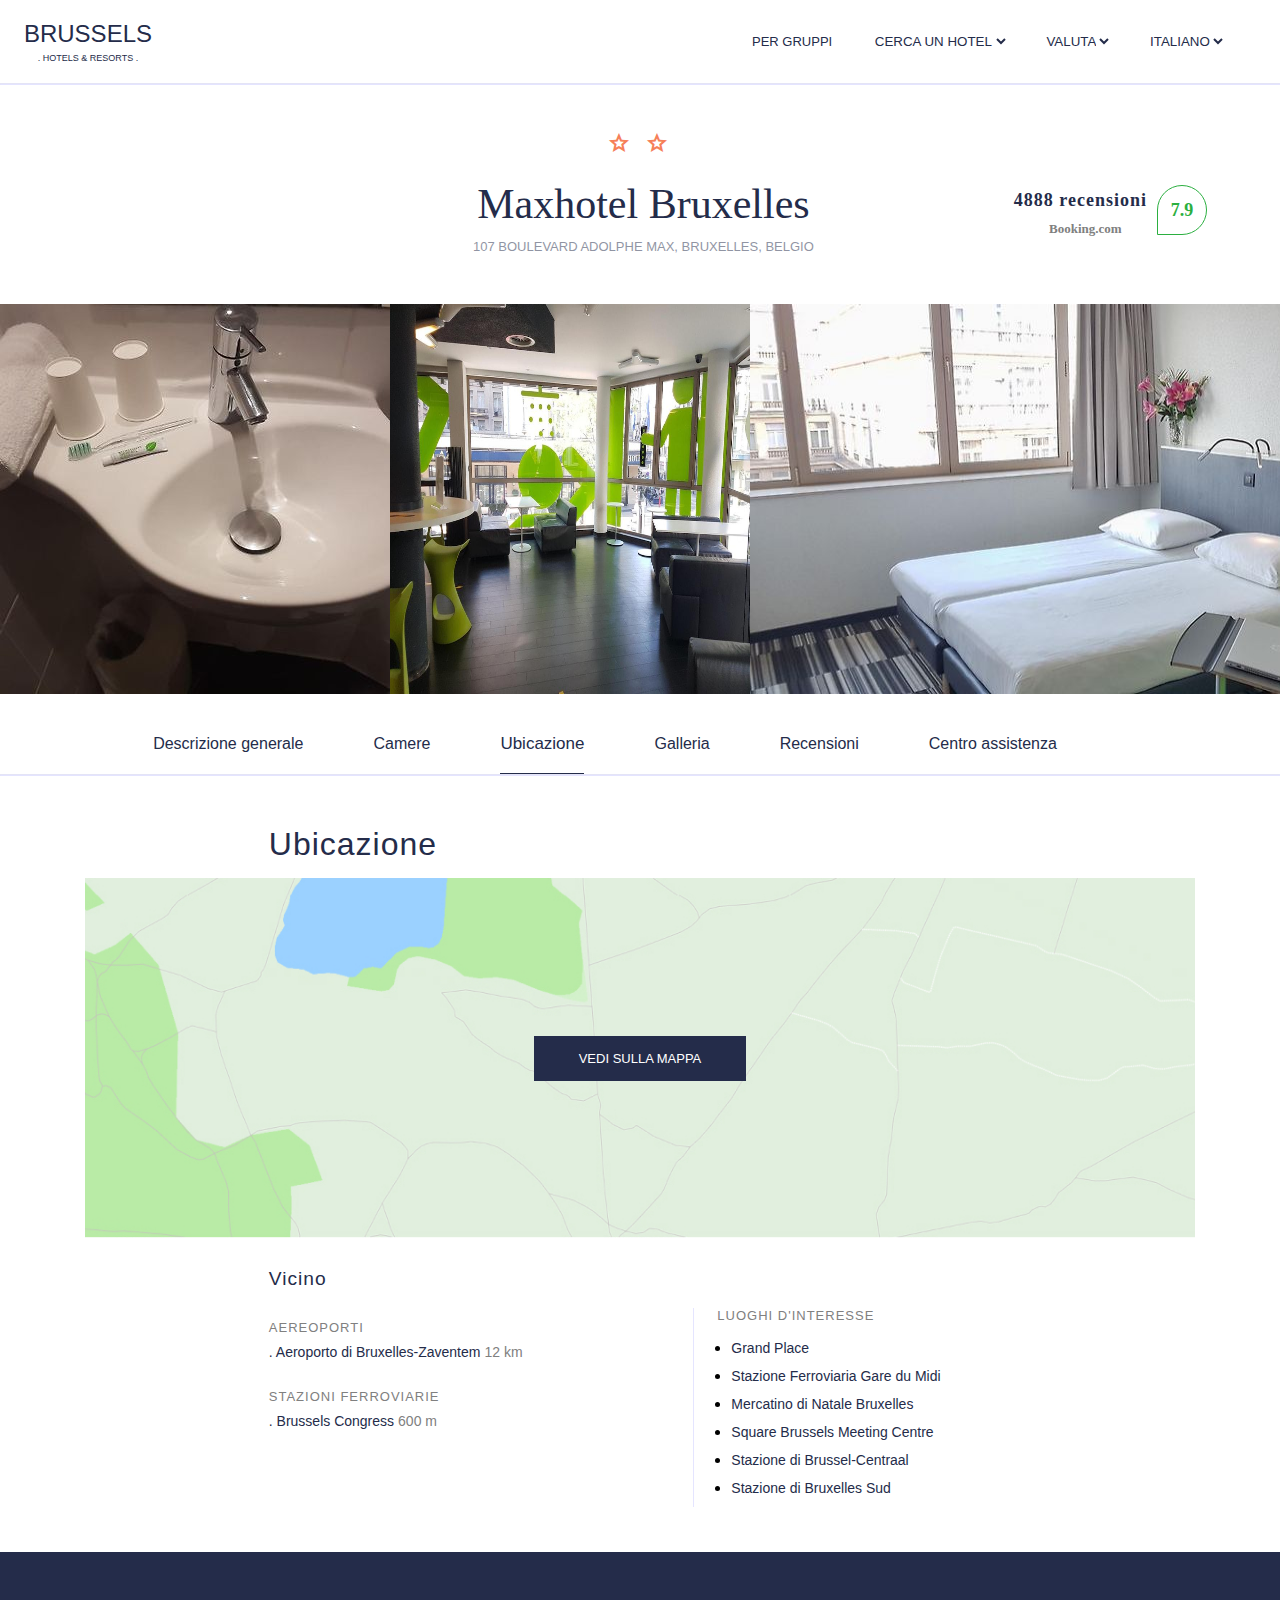
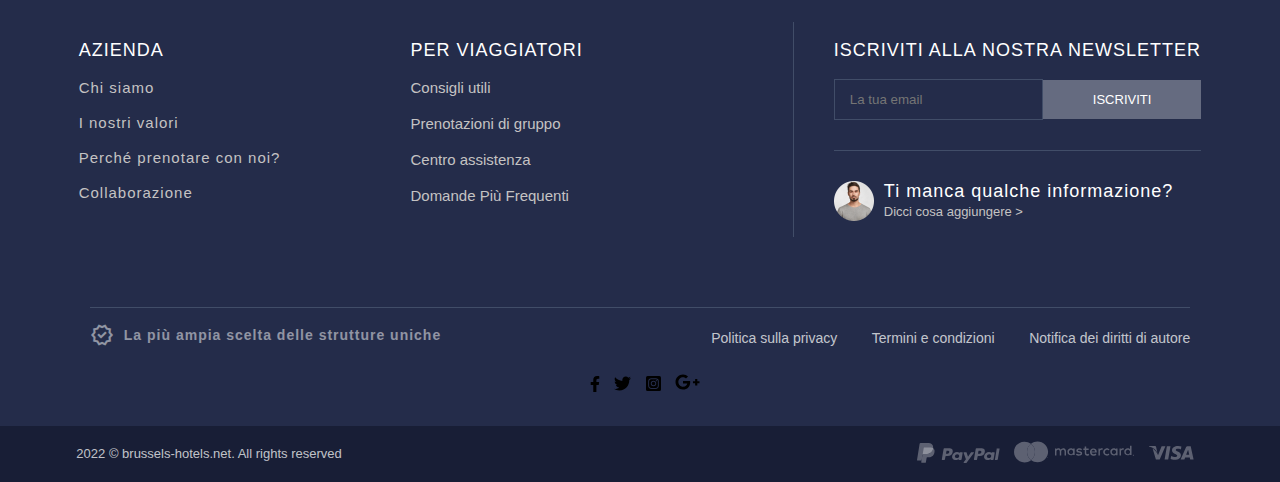
<file: html_css/hotel/index.html>
<!DOCTYPE html>
<html lang="en">
<head>
    <meta charset="UTF-8">
    <meta http-equiv="X-UA-Compatible" content="IE=edge">
    <meta name="viewport" content="width=device-width, initial-scale=1.0">
    <link rel="stylesheet" href="style.css">
    <link rel="preconnect" href="https://fonts.googleapis.com"> 
    <link rel="stylesheet" href="https://fonts.googleapis.com/css2?family=Material+Symbols+Outlined:opsz,wght,FILL,GRAD@20..48,100..700,0..1,-50..200" />
    <link rel="stylesheet" href="https://fonts.googleapis.com/css2?family=Material+Symbols+Outlined:opsz,wght,FILL,GRAD@20..48,100..700,0..1,-50..200" />
    <body>
        <header>
            <div class="logo">
                <span class="title">BRUSSELS</span>
                <span class="subtitle">. HOTELS & RESORTS .</span>
            </div>
            <nav>
                <ul>
                    <li><span style="margin-right: 35px;">PER GRUPPI</span></li>

                    <li>
                        <select name="select1" class="select1">
                            <option value="CERCA UN HOTEL">CERCA UN HOTEL</option>
                            <option value="Hotel a 5 stelle">Hotel a 5 stelle</option>
                            <option value="Hotel a 4 stelle">Hotel a 4 stelle</option>
                            <option value="Hotel a 3 stelle">Hotel a 3 stelle</option>
                        </select>
                    </li>

                    <li>
                        <select name="select2" class="select1">
                            <option value="VALUTA">VALUTA</option>
                            <option value="USD">USD</option>
                            <option value="EUR">EUR</option>
                            <option value="GBP">GBP</option>
                        </select>
                    </li>

                    <li>
                        <select name="select3" class="select1">
                            <option value="ITALIANO">ITALIANO</option>
                            <option value="ENGLISH">ENGLISH</option>
                            <option value="FRENCH">FRENCH</option>
                            <option value="GERMAN">GERMAN</option>
                        </select>
                    </li>
                </ul>
            </nav>
        </header>

    <hr>

    <div class="logo2_rece">
        <div class="logo2">
            <div class="stars">
                <span class="material-symbols-outlined">star</span>
                <span class="material-symbols-outlined">star</span>
            </div>
            
            <span class="hotelTitle">Maxhotel Bruxelles</span>
            <span class="hotelSubtitle"> 107 Boulevard Adolphe Max, Bruxelles, Belgio</span>
        </div>

        <div class="rece">
            <div class="receText">
                <p>4888 recensioni</p>
                <span>Booking.com</span>
            </div>
            <div class="score">
                <span>7.9</span>
            </div>
        </div>
    </div>

    <div class="images">
        <img src="./img/lavandino.jpg">
        <img src="./img/mensa.JPEG" height="390px" width="360px">
        <img src="./img/stanza.jpg">
        
        <div class="img">
            <img src="./img/reception.jpg">
            <img src="./img/lavandinoPiccolo.jpg">
        </div>
    </div>
    
    <ul class="listaMenu">
        <li>Descrizione generale</li>
        <li>Camere</li>
        <li class="sign">Ubicazione</li>
        <li>Galleria</li>
        <li>Recensioni</li>
        <li>Centro assistenza</li>
    </ul>
    <hr>

    <div class="tabUbica">
        <div class="divTitleTab">
            <p class="titleTab">Ubicazione</p>
        </div>
        <div class="imageMap">
            <img src="./img/map.jpg" width="1110px" height="360px">
            <button class="buttonMap">VEDI SULLA MAPPA</button>
        </div>

        <div class="divTab">
            <div class="div1">
                <p class="vicino">Vicino</p>

                <p style="margin-top: 30px;">AEREOPORTI</p>
                <span>. Aeroporto di Bruxelles-Zaventem</span>
                <span style="color:grey">12 km</span>

                <p style="margin-top: 28px;">STAZIONI FERROVIARIE</p>
                <span>. Brussels Congress</span>
                <span style="color:grey">600 m</span>
            </div>

            <div class="div2">
                <p>LUOGHI D'INTERESSE</p>

                <ul class="listaDiv2">
                    <li><a href="#">Grand Place</a></li>
                    <li><a href="#">Stazione Ferroviaria Gare du Midi</a></li>
                    <li><a href="#">Mercatino di Natale Bruxelles</a></li>
                    <li><a href="#">Square Brussels Meeting Centre</a></li>
                    <li><a href="#">Stazione di Brussel-Centraal</a></li>
                    <li><a href="#">Stazione di Bruxelles Sud</a></li>
                </ul>
            </div>
        </div>
    </div>

    <footer>
        <div class="divf">
            <div class="divf_1">
                <p>AZIENDA</p>
                <ul>
                    <li><a href="#">Chi siamo</a></li>
                    <li><a href="#">I nostri valori</a></li>
                    <li><a href="#">Perché prenotare con noi?</a></li>
                    <li><a href="#">Collaborazione</a></li>
                </ul>
            </div>

                <div class="divf_2">
                    <p>PER VIAGGIATORI</p>
                    <ul>
                        <li><a href="#">Consigli utili</a></li>
                        <li><a href="#">Prenotazioni di gruppo</a></li>
                        <li><a href="#">Centro assistenza</a></li>
                        <li><a href="#">Domande Più Frequenti</a></li>
                    </ul>
                </div>

            <div class="divf2">
                <div class="divf2_1">
                    <p>ISCRIVITI ALLA NOSTRA NEWSLETTER</p>
                    <input placeholder="La tua email"><button>ISCRIVITI</button>
                </div>
                <div class="divf2_2">
                    <img src="./img/avatar.png" height="40px" width="40px">
                    
                    <div class="divf2_2_1">
                        <p>Ti manca qualche informazione?</p>
                        <span>Dicci cosa aggiungere ></span>
                    </div>
                </div>
            </div>
        </div>
        <div class="divf3">
            <div class="divf3_1">
                <span class="material-symbols-outlined">
                    verified
                </span>
                <p>La più ampia scelta delle strutture uniche</p>
                <div class="divf3_2">
                    <span>Politica sulla privacy</span>
                    <span>Termini e condizioni</span>
                    <span style="margin-right: 0;">Notifica dei diritti di autore</span>
                </div>
            </div>
            
            <div class="icons">
                <svg width="10px" xmlns="http://www.w3.org/2000/svg" viewBox="0 0 320 512"><!--! Font Awesome Pro 6.2.0 by @fontawesome - https://fontawesome.com License - https://fontawesome.com/license (Commercial License) Copyright 2022 Fonticons, Inc. --><path d="M279.14 288l14.22-92.66h-88.91v-60.13c0-25.35 12.42-50.06 52.24-50.06h40.42V6.26S260.43 0 225.36 0c-73.22 0-121.08 44.38-121.08 124.72v70.62H22.89V288h81.39v224h100.17V288z"/></svg>
                <svg width="17px" xmlns="http://www.w3.org/2000/svg" viewBox="0 0 512 512"><!--! Font Awesome Pro 6.2.0 by @fontawesome - https://fontawesome.com License - https://fontawesome.com/license (Commercial License) Copyright 2022 Fonticons, Inc. --><path d="M459.37 151.716c.325 4.548.325 9.097.325 13.645 0 138.72-105.583 298.558-298.558 298.558-59.452 0-114.68-17.219-161.137-47.106 8.447.974 16.568 1.299 25.34 1.299 49.055 0 94.213-16.568 130.274-44.832-46.132-.975-84.792-31.188-98.112-72.772 6.498.974 12.995 1.624 19.818 1.624 9.421 0 18.843-1.3 27.614-3.573-48.081-9.747-84.143-51.98-84.143-102.985v-1.299c13.969 7.797 30.214 12.67 47.431 13.319-28.264-18.843-46.781-51.005-46.781-87.391 0-19.492 5.197-37.36 14.294-52.954 51.655 63.675 129.3 105.258 216.365 109.807-1.624-7.797-2.599-15.918-2.599-24.04 0-57.828 46.782-104.934 104.934-104.934 30.213 0 57.502 12.67 76.67 33.137 23.715-4.548 46.456-13.32 66.599-25.34-7.798 24.366-24.366 44.833-46.132 57.827 21.117-2.273 41.584-8.122 60.426-16.243-14.292 20.791-32.161 39.308-52.628 54.253z"/></svg>
                <svg width="15px" xmlns="http://www.w3.org/2000/svg" viewBox="0 0 448 512"><!--! Font Awesome Pro 6.2.0 by @fontawesome - https://fontawesome.com License - https://fontawesome.com/license (Commercial License) Copyright 2022 Fonticons, Inc. --><path d="M224,202.66A53.34,53.34,0,1,0,277.36,256,53.38,53.38,0,0,0,224,202.66Zm124.71-41a54,54,0,0,0-30.41-30.41c-21-8.29-71-6.43-94.3-6.43s-73.25-1.93-94.31,6.43a54,54,0,0,0-30.41,30.41c-8.28,21-6.43,71.05-6.43,94.33S91,329.26,99.32,350.33a54,54,0,0,0,30.41,30.41c21,8.29,71,6.43,94.31,6.43s73.24,1.93,94.3-6.43a54,54,0,0,0,30.41-30.41c8.35-21,6.43-71.05,6.43-94.33S357.1,182.74,348.75,161.67ZM224,338a82,82,0,1,1,82-82A81.9,81.9,0,0,1,224,338Zm85.38-148.3a19.14,19.14,0,1,1,19.13-19.14A19.1,19.1,0,0,1,309.42,189.74ZM400,32H48A48,48,0,0,0,0,80V432a48,48,0,0,0,48,48H400a48,48,0,0,0,48-48V80A48,48,0,0,0,400,32ZM382.88,322c-1.29,25.63-7.14,48.34-25.85,67s-41.4,24.63-67,25.85c-26.41,1.49-105.59,1.49-132,0-25.63-1.29-48.26-7.15-67-25.85s-24.63-41.42-25.85-67c-1.49-26.42-1.49-105.61,0-132,1.29-25.63,7.07-48.34,25.85-67s41.47-24.56,67-25.78c26.41-1.49,105.59-1.49,132,0,25.63,1.29,48.33,7.15,67,25.85s24.63,41.42,25.85,67.05C384.37,216.44,384.37,295.56,382.88,322Z"/></svg>
                <svg width="25px" xmlns="http://www.w3.org/2000/svg" viewBox="0 0 640 512"><!--! Font Awesome Pro 6.2.0 by @fontawesome - https://fontawesome.com License - https://fontawesome.com/license (Commercial License) Copyright 2022 Fonticons, Inc. --><path d="M386.061 228.496c1.834 9.692 3.143 19.384 3.143 31.956C389.204 370.205 315.599 448 204.8 448c-106.084 0-192-85.915-192-192s85.916-192 192-192c51.864 0 95.083 18.859 128.611 50.292l-52.126 50.03c-14.145-13.621-39.028-29.599-76.485-29.599-65.484 0-118.92 54.221-118.92 121.277 0 67.056 53.436 121.277 118.92 121.277 75.961 0 104.513-54.745 108.965-82.773H204.8v-66.009h181.261zm185.406 6.437V179.2h-56.001v55.733h-55.733v56.001h55.733v55.733h56.001v-55.733H627.2v-56.001h-55.733z"/></svg>
            </div>
        </div>

        <div class="divf4">
            <span>2022 © brussels-hotels.net. All rights reserved</span>
            <div class="divf4Icons">
                <img src="./img/paypal-img.svg">
                <img src="./img/mastercard-img.svg" width="120px">
                <img src="./img/visa-pay-img.svg" width="45px">
            </div>
        </div>

    </footer>
</body>
</html>
</file>
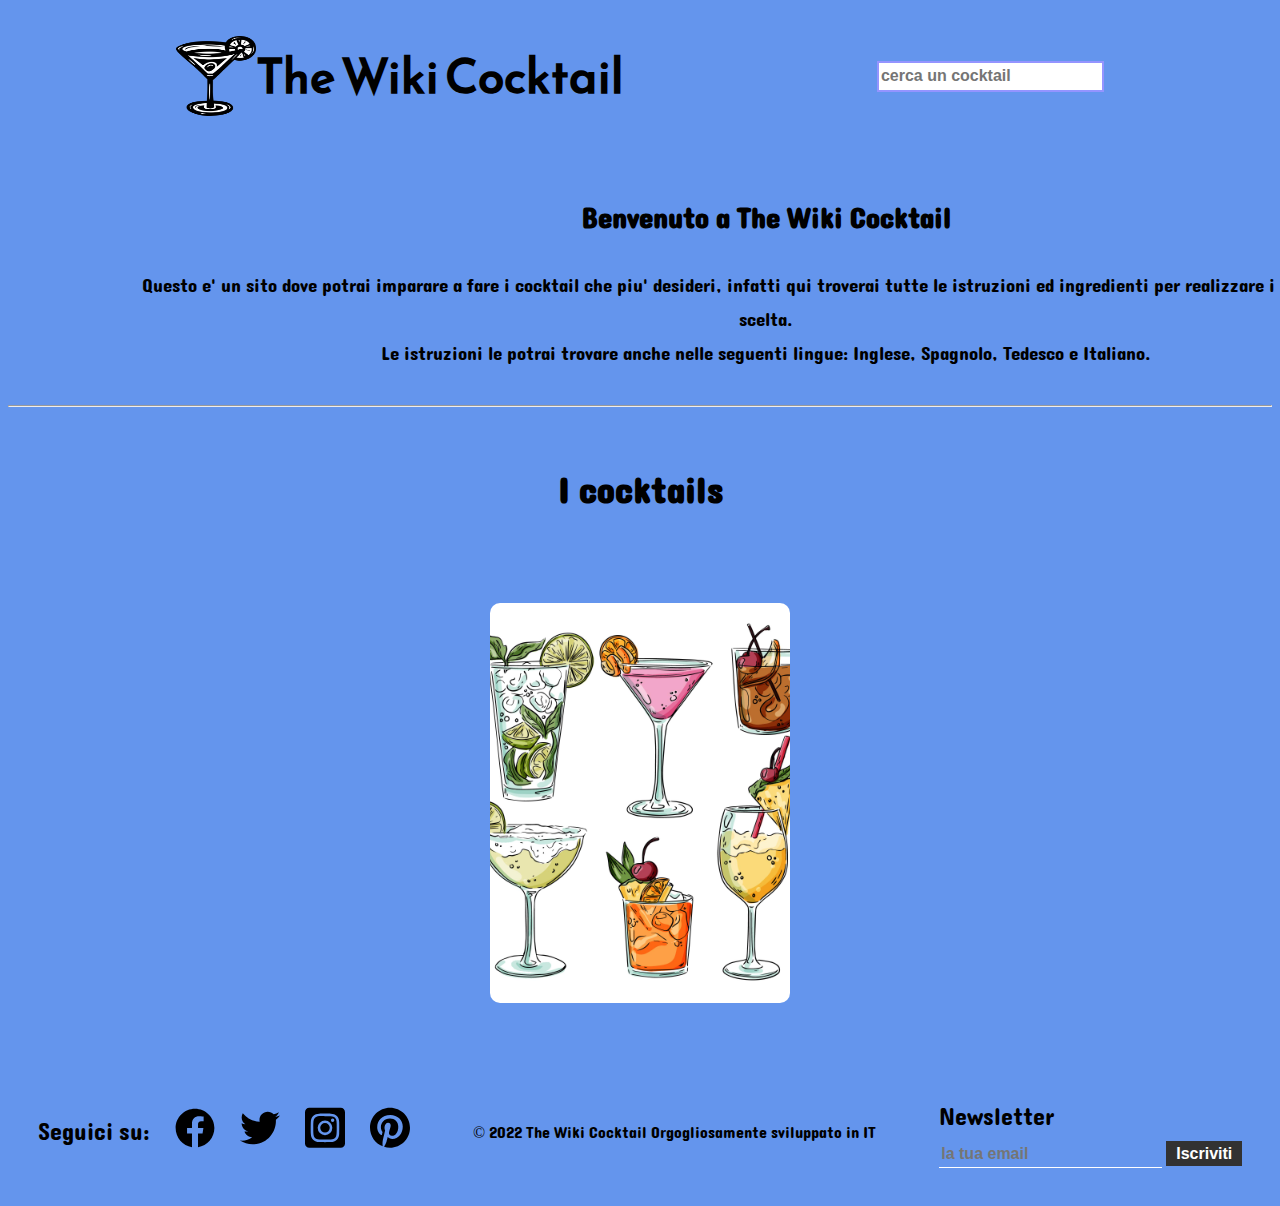
<file: html_css/the_wiki_cocktail/index.html>
<!DOCTYPE html>
<html lang="en">
<head>
    <meta charset="UTF-8">
    <meta http-equiv="X-UA-Compatible" content="IE=edge">
    <meta name="viewport" content="width=device-width, initial-scale=1.0">
    <link rel="stylesheet" href="style.css">
    <link href="https://fonts.googleapis.com/css2?family=Reem+Kufi+Ink&display=swap" rel="stylesheet"> 
    <link href="https://fonts.googleapis.com/css2?family=Dangrek&family=Reem+Kufi+Ink&display=swap" rel="stylesheet">
    <!-- CSS only -->
    <link href="https://cdn.jsdelivr.net/npm/bootstrap@5.2.3/dist/css/bootstrap.min.css" rel="stylesheet" integrity="sha384-rbsA2VBKQhggwzxH7pPCaAqO46MgnOM80zW1RWuH61DGLwZJEdK2Kadq2F9CUG65" crossorigin="anonymous">
    <!-- JavaScript Bundle with Popper -->
    <script src="https://cdn.jsdelivr.net/npm/bootstrap@5.2.3/dist/js/bootstrap.bundle.min.js" integrity="sha384-kenU1KFdBIe4zVF0s0G1M5b4hcpxyD9F7jL+jjXkk+Q2h455rYXK/7HAuoJl+0I4" crossorigin="anonymous"></script>
    <title>The Wiki Cocktail</title>
</head>
<body style="background-color: #6495ED;">
    
    <div class="container"> 

        <header>
            <nav class="p-3 mb-2 bg-primary text-white">
                <div class="logo">
                    <img src="./img/pinpng.com-martini-glass-png-35664.png" width="80px" height="80px">
                    <h1>The Wiki Cocktail</h1>
                </div>

                <input type="text" name="search" placeholder="cerca un cocktail" id="input">
            </nav>
        </header>

        <div class="presentation">
            <h2>Benvenuto a The Wiki Cocktail</h2>
            <span>Questo e' un sito dove potrai imparare a fare i cocktail che piu' desideri, infatti qui troverai tutte le istruzioni ed ingredienti per realizzare i cocktail a tua scelta. <br>
                Le istruzioni le potrai trovare anche nelle seguenti lingue: Inglese, Spagnolo, Tedesco e Italiano.
            </span>
        </div>

        <hr>

        <div class="titleCocktails">
            <h3>I cocktails</h3>
        </div>

        <div class="divProducts">
            <div class="products">
                <div class="product" style="background-image: url(./img/prova.jpg)">
                    <div class="productInfo">
                        <p class="productName" id="Cocktail">Cocktail</p>
                        <div class="mb-4">
                            <button type="button" class="btn btn-outline-light mt-3">Light</button>
                        </div>
                    </div>
                </div>
            </div>
        </div>

        <footer class="p-3 mb-2 bg-primary text-white">
            <div class="contacts">
                <p>Seguici su: </p>
                <a href="https://it-it.facebook.com/"><svg xmlns="http://www.w3.org/2000/svg" viewBox="0 0 512 512"><!--! Font Awesome Pro 6.2.0 by @fontawesome - https://fontawesome.com License - https://fontawesome.com/license (Commercial License) Copyright 2022 Fonticons, Inc. --><path d="M504 256C504 119 393 8 256 8S8 119 8 256c0 123.78 90.69 226.38 209.25 245V327.69h-63V256h63v-54.64c0-62.15 37-96.48 93.67-96.48 27.14 0 55.52 4.84 55.52 4.84v61h-31.28c-30.8 0-40.41 19.12-40.41 38.73V256h68.78l-11 71.69h-57.78V501C413.31 482.38 504 379.78 504 256z"/></svg></a>
                <a href="https://twitter.com/"><svg xmlns="http://www.w3.org/2000/svg" viewBox="0 0 512 512"><!--! Font Awesome Pro 6.2.0 by @fontawesome - https://fontawesome.com License - https://fontawesome.com/license (Commercial License) Copyright 2022 Fonticons, Inc. --><path d="M459.37 151.716c.325 4.548.325 9.097.325 13.645 0 138.72-105.583 298.558-298.558 298.558-59.452 0-114.68-17.219-161.137-47.106 8.447.974 16.568 1.299 25.34 1.299 49.055 0 94.213-16.568 130.274-44.832-46.132-.975-84.792-31.188-98.112-72.772 6.498.974 12.995 1.624 19.818 1.624 9.421 0 18.843-1.3 27.614-3.573-48.081-9.747-84.143-51.98-84.143-102.985v-1.299c13.969 7.797 30.214 12.67 47.431 13.319-28.264-18.843-46.781-51.005-46.781-87.391 0-19.492 5.197-37.36 14.294-52.954 51.655 63.675 129.3 105.258 216.365 109.807-1.624-7.797-2.599-15.918-2.599-24.04 0-57.828 46.782-104.934 104.934-104.934 30.213 0 57.502 12.67 76.67 33.137 23.715-4.548 46.456-13.32 66.599-25.34-7.798 24.366-24.366 44.833-46.132 57.827 21.117-2.273 41.584-8.122 60.426-16.243-14.292 20.791-32.161 39.308-52.628 54.253z"/></svg></a>
                <a href="https://www.instagram.com/"><svg xmlns="http://www.w3.org/2000/svg" viewBox="0 0 448 512"><!--! Font Awesome Pro 6.2.0 by @fontawesome - https://fontawesome.com License - https://fontawesome.com/license (Commercial License) Copyright 2022 Fonticons, Inc. --><path d="M224,202.66A53.34,53.34,0,1,0,277.36,256,53.38,53.38,0,0,0,224,202.66Zm124.71-41a54,54,0,0,0-30.41-30.41c-21-8.29-71-6.43-94.3-6.43s-73.25-1.93-94.31,6.43a54,54,0,0,0-30.41,30.41c-8.28,21-6.43,71.05-6.43,94.33S91,329.26,99.32,350.33a54,54,0,0,0,30.41,30.41c21,8.29,71,6.43,94.31,6.43s73.24,1.93,94.3-6.43a54,54,0,0,0,30.41-30.41c8.35-21,6.43-71.05,6.43-94.33S357.1,182.74,348.75,161.67ZM224,338a82,82,0,1,1,82-82A81.9,81.9,0,0,1,224,338Zm85.38-148.3a19.14,19.14,0,1,1,19.13-19.14A19.1,19.1,0,0,1,309.42,189.74ZM400,32H48A48,48,0,0,0,0,80V432a48,48,0,0,0,48,48H400a48,48,0,0,0,48-48V80A48,48,0,0,0,400,32ZM382.88,322c-1.29,25.63-7.14,48.34-25.85,67s-41.4,24.63-67,25.85c-26.41,1.49-105.59,1.49-132,0-25.63-1.29-48.26-7.15-67-25.85s-24.63-41.42-25.85-67c-1.49-26.42-1.49-105.61,0-132,1.29-25.63,7.07-48.34,25.85-67s41.47-24.56,67-25.78c26.41-1.49,105.59-1.49,132,0,25.63,1.29,48.33,7.15,67,25.85s24.63,41.42,25.85,67.05C384.37,216.44,384.37,295.56,382.88,322Z"/></svg></a>
                <a href="https://www.pinterest.it/"><svg xmlns="http://www.w3.org/2000/svg" viewBox="0 0 496 512"><!--! Font Awesome Pro 6.2.0 by @fontawesome - https://fontawesome.com License - https://fontawesome.com/license (Commercial License) Copyright 2022 Fonticons, Inc. --><path d="M496 256c0 137-111 248-248 248-25.6 0-50.2-3.9-73.4-11.1 10.1-16.5 25.2-43.5 30.8-65 3-11.6 15.4-59 15.4-59 8.1 15.4 31.7 28.5 56.8 28.5 74.8 0 128.7-68.8 128.7-154.3 0-81.9-66.9-143.2-152.9-143.2-107 0-163.9 71.8-163.9 150.1 0 36.4 19.4 81.7 50.3 96.1 4.7 2.2 7.2 1.2 8.3-3.3.8-3.4 5-20.3 6.9-28.1.6-2.5.3-4.7-1.7-7.1-10.1-12.5-18.3-35.3-18.3-56.6 0-54.7 41.4-107.6 112-107.6 60.9 0 103.6 41.5 103.6 100.9 0 67.1-33.9 113.6-78 113.6-24.3 0-42.6-20.1-36.7-44.8 7-29.5 20.5-61.3 20.5-82.6 0-19-10.2-34.9-31.4-34.9-24.9 0-44.9 25.7-44.9 60.2 0 22 7.4 36.8 7.4 36.8s-24.5 103.8-29 123.2c-5 21.4-3 51.6-.9 71.2C65.4 450.9 0 361.1 0 256 0 119 111 8 248 8s248 111 248 248z"/></svg></a>
            </div>

            <div class="infoSite">
                <span>© 2022 The Wiki Cocktail
                    Orgogliosamente sviluppato in IT
                </span>
            </div>

            <div class="newsLetter">
                <p>Newsletter</p>
                <form> 
                    <input class="inputNs" type="text" name="inputNs" placeholder="la tua email">
                    <input class="buttonNs" type="submit" value="Iscriviti" name="submitNs">
                </form>
            </div>
        </footer>

    </div>

    <!-- JavaScript Bundle with Popper -->
    <script src="https://cdn.jsdelivr.net/npm/bootstrap@5.2.3/dist/js/bootstrap.bundle.min.js" integrity="sha384-kenU1KFdBIe4zVF0s0G1M5b4hcpxyD9F7jL+jjXkk+Q2h455rYXK/7HAuoJl+0I4" crossorigin="anonymous"></script>
    <!--<script src="./custom_modal.js"></script>-->
    <script src="./script.js"></script>

</body>
</html>
</file>
<file: html_css/hotel/style.css>
body {
    margin: 0;
}
header {
    display: flex;
    justify-content: center;
    align-items: center;
    font-family: 'PT Sans', sans-serif;
    color: #242c4a;
    margin-top: 20px;
    margin-bottom: 20px;
}
.logo {
    display: flex;
    flex-direction: column;
    justify-content: center;
    align-items: center;
}
.title {
    margin-top: 0%;
    margin-bottom: 5px;
    font-size: x-large;
}
.subtitle {
    margin-top: 0;
    margin-bottom: 0%;
    font-size: xx-small;
}
nav {
    font-size: small;
    margin-left: 600px;
}
nav ul {
    margin-top: 0%;
}
nav ul li {
    display: inline;
    margin-bottom: 0%;
    cursor: pointer;
}
select {
    background: transparent;
    border: 0;
    color: #242c4a;
    margin-right: 30px;
    cursor: pointer;
}
hr {
    border-width: 0.01em;
    border-color: rgba(0,0,255,0.10);
    margin: 0;
}
.logo2_rece {
    display: flex;
    justify-content: center;
    align-items: center;
}
.logo2 {
    display: flex;
    flex-direction: column;
    justify-content: center;
    align-items: center;
    margin-top: 45px;
    padding-right: 200px;
    padding-left: 400px;
}
.stars {
    margin-bottom: 20px;
}
.stars .material-symbols-outlined {
    color: #f68059;
    margin-top: 0%;
}
.hotelTitle {
    color: #242c4a;    
    margin-bottom: 8px;
    font: 400 42px/53px Butler;
}
.hotelSubtitle {
    color: #242c4a;
    opacity: .5;
    font-family: 'PT Sans', sans-serif;
    font-size: small;
    text-transform: uppercase;
}
.rece {
    display: flex;
    text-align: center;
    margin-top: 70px;
}
.receText p{
    margin-bottom: 8px;
    font-weight: bold;
    color: #242c4a;
    margin-right: 10px;
}
.receText span {
    color: grey;
    font-weight: bold;
    font-size: small;
}
.score {
    width: 48px;
    height: 48px;
    margin-top: 13px;
    border: 1px solid #2baf40;
    border-radius: 50%;
    border-bottom-left-radius: 0;
    display: flex;
    justify-content: center;
    align-items: center;
}
.score span {
    color: #2baf40;
    font-weight: bold;
    font-size: large;
}
.images {
    margin-top: 50px;
    display: flex;
}
.listaMenu {
    margin-top: 40px;
    display: flex;
    list-style-type: none;
    cursor: pointer;
    justify-content: center;
    align-items: center;
}
.listaMenu li {
    margin-right: 70px;
    margin-bottom: 0%;
    color: #242c4a;
    font-family: 'PT Sans', sans-serif;
    padding-bottom: 20px;
}
.sign {
    border-bottom: 1px solid #242c4a;
    font: 400 17px/19px Roboto,sans-serif;
}
.tabUbica {
    display: flex;
    flex-direction: column;
    justify-content: center;
    align-items: center;
}
.divTitleTab {
    display: flex;
    width: 58%;
    margin-top: 50px;
}
.titleTab {
    font-family: 'PT Sans', sans-serif;
    color:#242c4a;
    font-size: xx-large;
    margin-top: 0%;
    margin-bottom: 15px;
}
.imageMap {
    display: flex;
    justify-content: center;
    align-items: center;
}
.buttonMap {
    position: absolute;
    padding: 15px 45px;
    background: #242c4a;
    color: white;
    cursor: pointer;
}
.divTab {
    width: 58%;
    display: flex;
    justify-content: left;
    margin-top: 30px;
}
.div1 {
    margin-right: 23%;
}
.div1 .vicino {
    font-family: 'PT Sans', sans-serif;
    color: #242c4a;
    font-size: larger;
    margin: 0;
}
.div1 p {
    font-family: 'PT Sans', sans-serif;
    font-size: small;
    color: gray;
    margin-bottom: 8px;
}
.div1 span {
    font-family: 'PT Sans', sans-serif;
    font-size: 14px;
    color: #242c4a;
}
.div2 {
    border-left: 0.01em solid rgba(0,0,255,0.10);
    padding-left: 23px;
    margin-top: 40px;
}
.div2 p {
    font-family: 'PT Sans', sans-serif;
    font-size: small;
    color: gray;
    margin-bottom: 8px;
    margin-top: 0;
}
.listaDiv2 {
    font-family: 'PT Sans', sans-serif;
    padding-left: 14px;
    list-style-type:disc;
}
.listaDiv2 li {
    margin-bottom: 10px;
}
.listaDiv2 li a {
    font-size: 14px;
    color:#242c4a;
}
.listaDiv2 li a:hover {
    border-bottom: 1px solid #242c4a;
}
footer {
    margin-top: 45px;
    background: #242c4a;
    font-family: 'PT Sans', sans-serif;
}
.divf {
    display: flex;
    flex-direction: row;
    justify-content: center;
}
.divf_1 {
    margin-right: 130px;
    margin-top: 70px;
}
.divf_1, p {
    color: white;
    font-size: 18px;
    letter-spacing: 1px;
}
ul {
    list-style-type: none;
    text-decoration: none;
    padding: 0%;
    margin-bottom: 0;
}
.divf_1, ul a {
    text-decoration: none;
    font-size: 15px;
    color: rgb(196, 195, 195);   
}
.divf_1 ul a:hover {
    border-bottom: 1px solid  rgb(196, 195, 195);;
}
.divf_1, ul li {
    margin-bottom: 18px;
}
.divf_2 {
    margin-top: 70px;
}
.divf_2 ul a:hover {
    border-bottom: 1px solid  rgb(196, 195, 195);;
}
.divf2 {
    margin-top: 70px;
    margin-left: 210px;
    padding-left: 40px;
    border-left: 0.01em solid #414d68;
}
.divf2_1 p {
    color: white;
    font-size: 18px;
}
input {
    background: transparent;
    padding: 12px 15px;
    color: white;
    border: 1px solid #414d68;;
}
button {
    font-family: 'PT Sans', sans-serif;
    font-size: small;
    color: white;
    background-color: #656b80;
    padding: 12px 50px;
    border: none;
    cursor: pointer;
}
button:hover {
    background-color: #656b80b9;
    transition: background-color .3s;
}
.divf2_2 {
    display: flex;
    margin-top: 30px;
    padding-top: 30px;
    border-top: 0.01em solid #414d68;
}
.divf2_2_1 {
    margin-left: 10px;
}
.divf2_2_1 p {
    font: 500 18px/21px Roboto,sans-serif;
    color: white;
    margin: 0;
}
.divf2_2_1 span {
    color: rgb(196, 195, 195);
    font-size: small;
}
.divf2_2_1 span:hover {
    border-bottom: 1px solid  rgb(196, 195, 195);;
}
.divf3 {
    display: flex;
    margin-top: 70px;
    justify-content: center;
    align-items: center;
    flex-direction: column;
}
.divf3_1 {
    display: flex;
    justify-content: center;
    border-top: 0.01em solid #414d68;
}
.material-symbols-outlined {
    color: hsla(0,0%,100%,.5);
    margin-top: 15px;
    margin-right: 10px;
}
.divf3 p {
    font: 600 14px/26px Roboto,sans-serif;
    color: hsla(0,0%,100%,.5);
    margin-right: 270px;
}
.divf3_2 {
    margin-top: 20px;
}
.divf3_2 span {
    font: normal 14px/1.5 Roboto,sans-serif;
    color: rgba(237,239,240,.8);
    cursor: pointer;
    margin-right: 30px;
}
.icons {
    margin-top: 10px;
}
.icons svg {
    margin-left: 10px;
    color: red;
}
.divf4 {
    background: #181e36;
    display: flex;
    justify-content: center;
    align-items: center;
    margin-top: 30px;
    padding-top: 15px;
    padding-bottom: 15px;
}
.divf4 span {
    margin-right: 575px;
    font: normal 14px/1.5 Roboto,sans-serif;
    color: rgba(237,239,240,.8);
    font-size: small;
}
.divf4Icons img {
    margin-right: 10px;
}
</file>
<file: html_css/the_wiki_cocktail/style.css>
nav {
    display: flex;
    justify-content: center;
    align-items: center;
}
.logo {
    display: flex;
    justify-content: center;
    align-items: center;
    font-size: x-large;
    font-family: 'Reem Kufi Ink', sans-serif;
    margin-right: 20%;
}
input {
    height: 25px;
    border: 2px solid rgba(0, 0, 255, 0.418);
    font-weight: bold;
    font-size: medium;
    outline: none;
}
.presentation {
    text-align: center;
    width: 100%;
    padding: 2% 10%;
    font-family: 'Dangrek', cursive;
    font-size: larger;
}
.titleCocktails {
    text-align: center;
    font-family: 'Dangrek', cursive;
    font-size: xx-large;
    margin-top: 4%;
}
.divProducts {
    display: flex;
    justify-content: center;
}

.products {
    width: 100%;
    margin-top: 40px;
    display: grid;
    grid-template-columns: repeat(auto-fit, minmax(300px, 1fr));
    grid-gap: 20px;
}
.product {
    width: 300px;
    aspect-ratio: 3 / 4;
    border-radius: 10px;
    margin: 0 auto;
    background-size: cover;
    background-position: center;
    overflow: hidden;
}
.productInfo {
    width: 100%;
    height: 100%;
    background: linear-gradient(0deg, rgba(0,0,0,0.6) 0%, rgba(0,0,0,0) 80%);
    display: flex;
    flex-direction: column;
    align-items: center;
    justify-content: flex-end;
    opacity: 0;
    transition: opacity 0.2s ease-in-out;
}
.productInfo:hover {
    opacity: 1;
}
.productInfo:hover .productName, .productInfo:hover {
    transform: translateY(0);
}
.productName {
    color: white;
    font-family: 'Segoe UI', Tahoma, Geneva, Verdana, sans-serif;
    font-size: 25px;
    margin: 0;
    width: 100%;
    text-align: center;
    transition: all 0.2s ease-in-out;
    transform: translateY(-20px);
}
@media screen and (max-width: 400px) {
    .products{
        grid-template-columns: repeat(auto-fit, minmax(100%, 1fr));
    }
    .product{
        width: 90%;
    }
}
@media screen and (max-width: 200px) {
    .productName{
        font-size: 15px;
    }
}
@media (hover:none) {
   .productInfo{
        opacity: 1;
   } 
   .productName{
        transform: translateY(0);
   }
}


footer {
    margin-top: 5%;
    display: flex;
    justify-content: center;
    font-family: 'Dangrek', cursive;
}
.contacts {
    display: flex;
    justify-content: center;
    align-items: center;
}
.contacts p {
    font-size: x-large;
}
.contacts a {
    margin-left: 25px;
}
.contacts svg {
    width: 40px;
}
.infoSite {
    display: flex;
    align-items: center;
    margin: 0% 5%;
}
.newsLetter {
    display: flex;
    flex-direction: column;
    justify-content: center;
    padding: 30px 0;
}
.newsLetter p {
    font-size: x-large;
    margin: 0%;
}
form .inputNs {
    border: none;
    background: transparent;
    border-bottom: 1px solid white;
    outline: none;
    color: #323232;
}
form .buttonNs {
    border: none;
    background-color: #323232;
    color: white;
    padding: 0 10px;
}
.buttonNs:hover {
    background: #414d68;
    transition: border.3s;
}
</file>
